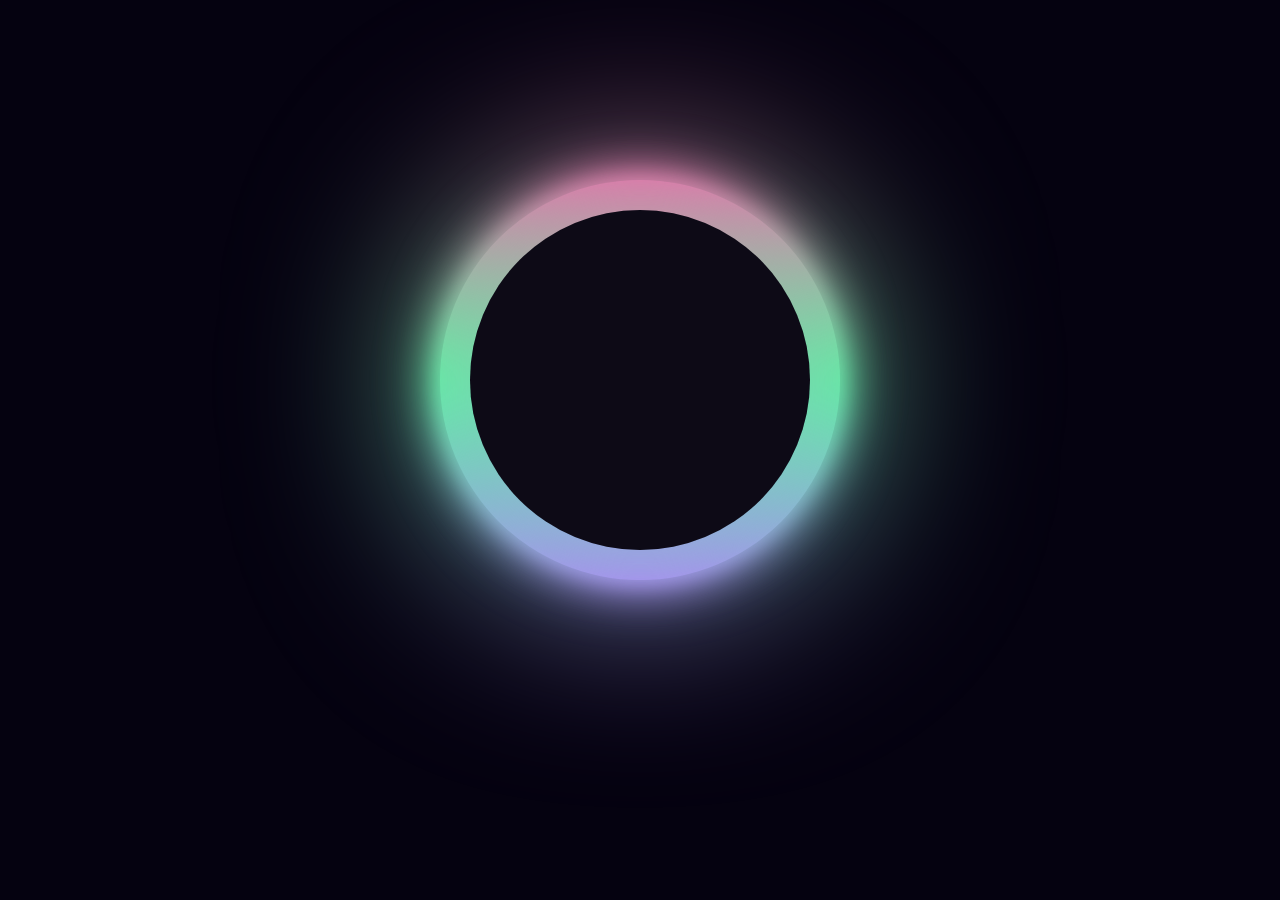
<file: index.html>
<!DOCTYPE html>
<html lang="en">

<head>
    <meta charset="UTF-8">
    <meta http-equiv="X-UA-Compatible" content="IE=edge">
    <meta name="viewport" content="width=device-width, initial-scale=1.0">
    <link rel="stylesheet" href="style.css">
    <title>Zadatak-Animacija</title>
</head>

<body>
    <div class="container">
        <div class="krug">
            <span></span>
            <span></span>
            <span></span>
            <span></span>
        </div>
        <div class="centar">
            <div class="puls"></div>
        </div>
    </div>
</body>

</html>
</file>
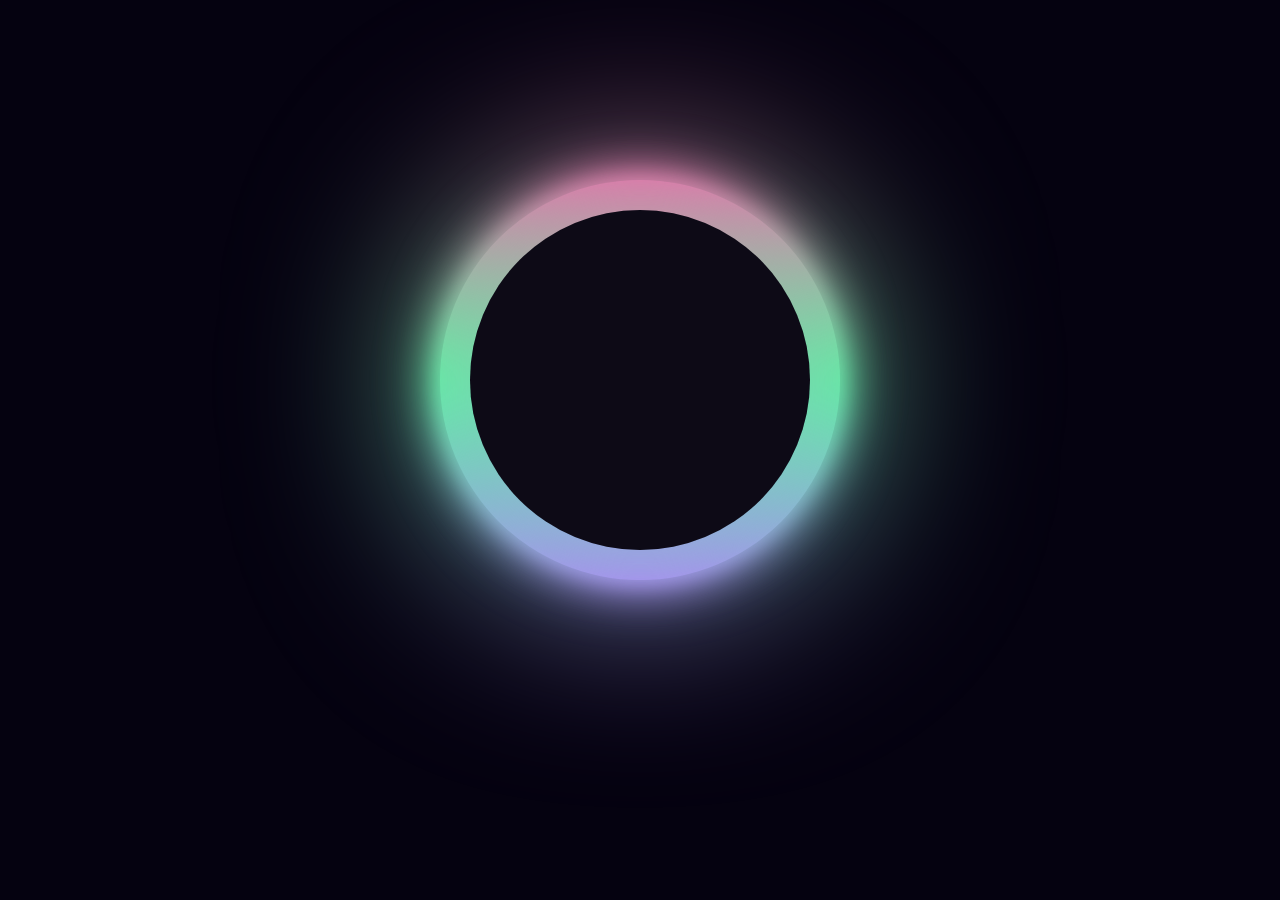
<file: Zadatak-Css-Animacija/index.html>
<!DOCTYPE html>
<html lang="en">

<head>
    <meta charset="UTF-8">
    <meta http-equiv="X-UA-Compatible" content="IE=edge">
    <meta name="viewport" content="width=device-width, initial-scale=1.0">
    <link rel="stylesheet" href="style.css">
    <title>Zadatak-Animacija</title>
</head>

<body>
    <div class="container">
        <div class="krug">
            <span></span>
            <span></span>
            <span></span>
            <span></span>
        </div>
        <div class="centar">
            <div class="puls"></div>
        </div>
    </div>
</body>

</html>
</file>
<file: style.css>
body {
  display: flex;
  justify-content: center;
  align-items: center;
  background: #050210;
  margin: 0 auto;
  height: 500px;
}

.container {
  margin-top: 200px;
}

.krug {
  width: 400px;
  height: 400px;
  margin: 0 auto;
  left: 0;
  right: 0;
  position: absolute;
  display: flex;
  justify-content: center;
  align-items: center;
  background: linear-gradient(#fb5dad, #55fb9f, #b97aff);
  border-radius: 50%;
  animation: rotiranje 1.5s linear infinite;
}

.krug span {
  position: absolute;
  width: 100%;
  height: 100%;
  border-radius: 50%;
  background: linear-gradient(#fb5dad, #55fb9f, #b97aff);
}

.krug span:nth-child(1) {
  filter: blur(10px);
}
.krug span:nth-child(2) {
  filter: blur(20px);
}
.krug span:nth-child(3) {
  filter: blur(30px);
}
.krug span:nth-child(4) {
  filter: blur(100px);
}

@keyframes rotiranje {
  0% {
    transform: rotate(0deg);
  }
  100% {
    transform: rotate(360deg);
  }
}

.centar {
  width: 340px;
  height: 340px;
  background-color: rgb(0, 0, 0);
  border-radius: 50%;
  position: relative;
  top: 30px;
  background-color: #050210;
  display: flex;
  justify-content: center;
  align-items: center;
}

.puls {
  position: absolute;
  border-radius: 50%;
  background-color: #49494921;
  width: 340px;
  height: 340px;
  animation: pulsiranje 1.3s linear infinite;
  transition-timing-function: ease-out;
}

@keyframes pulsiranje {
  0% {
    transform: scale(0);
  }
  50% {
  transform: scale(0.7);
  }
  80% {
    transform: scale(0.9);
  }
  100% {
    transform: scale(1);
  }
}
</file>
<file: Zadatak-Css-Animacija/style.css>
body {
  display: flex;
  justify-content: center;
  align-items: center;
  background: #050210;
  margin: 0 auto;
  height: 500px;
}

.container {
  margin-top: 200px;
}

.krug {
  width: 400px;
  height: 400px;
  margin: 0 auto;
  left: 0;
  right: 0;
  position: absolute;
  display: flex;
  justify-content: center;
  align-items: center;
  background: linear-gradient(#fb5dad, #55fb9f, #b97aff);
  border-radius: 50%;
  animation: rotiranje 1.5s linear infinite;
}

.krug span {
  position: absolute;
  width: 100%;
  height: 100%;
  border-radius: 50%;
  background: linear-gradient(#fb5dad, #55fb9f, #b97aff);
}

.krug span:nth-child(1) {
  filter: blur(10px);
}
.krug span:nth-child(2) {
  filter: blur(20px);
}
.krug span:nth-child(3) {
  filter: blur(30px);
}
.krug span:nth-child(4) {
  filter: blur(100px);
}

@keyframes rotiranje {
  0% {
    transform: rotate(0deg);
  }
  100% {
    transform: rotate(360deg);
  }
}

.centar {
  width: 340px;
  height: 340px;
  background-color: rgb(0, 0, 0);
  border-radius: 50%;
  position: relative;
  top: 30px;
  background-color: #050210;
  display: flex;
  justify-content: center;
  align-items: center;
}

.puls {
  position: absolute;
  border-radius: 50%;
  background-color: #49494921;
  width: 340px;
  height: 340px;
  animation: pulsiranje 1.3s linear infinite;
  transition-timing-function: ease-out;
}

@keyframes pulsiranje {
  0% {
    transform: scale(0);
  }
  50% {
  transform: scale(0.7);
  }
  80% {
    transform: scale(0.9);
  }
  100% {
    transform: scale(1);
  }
}
</file>
